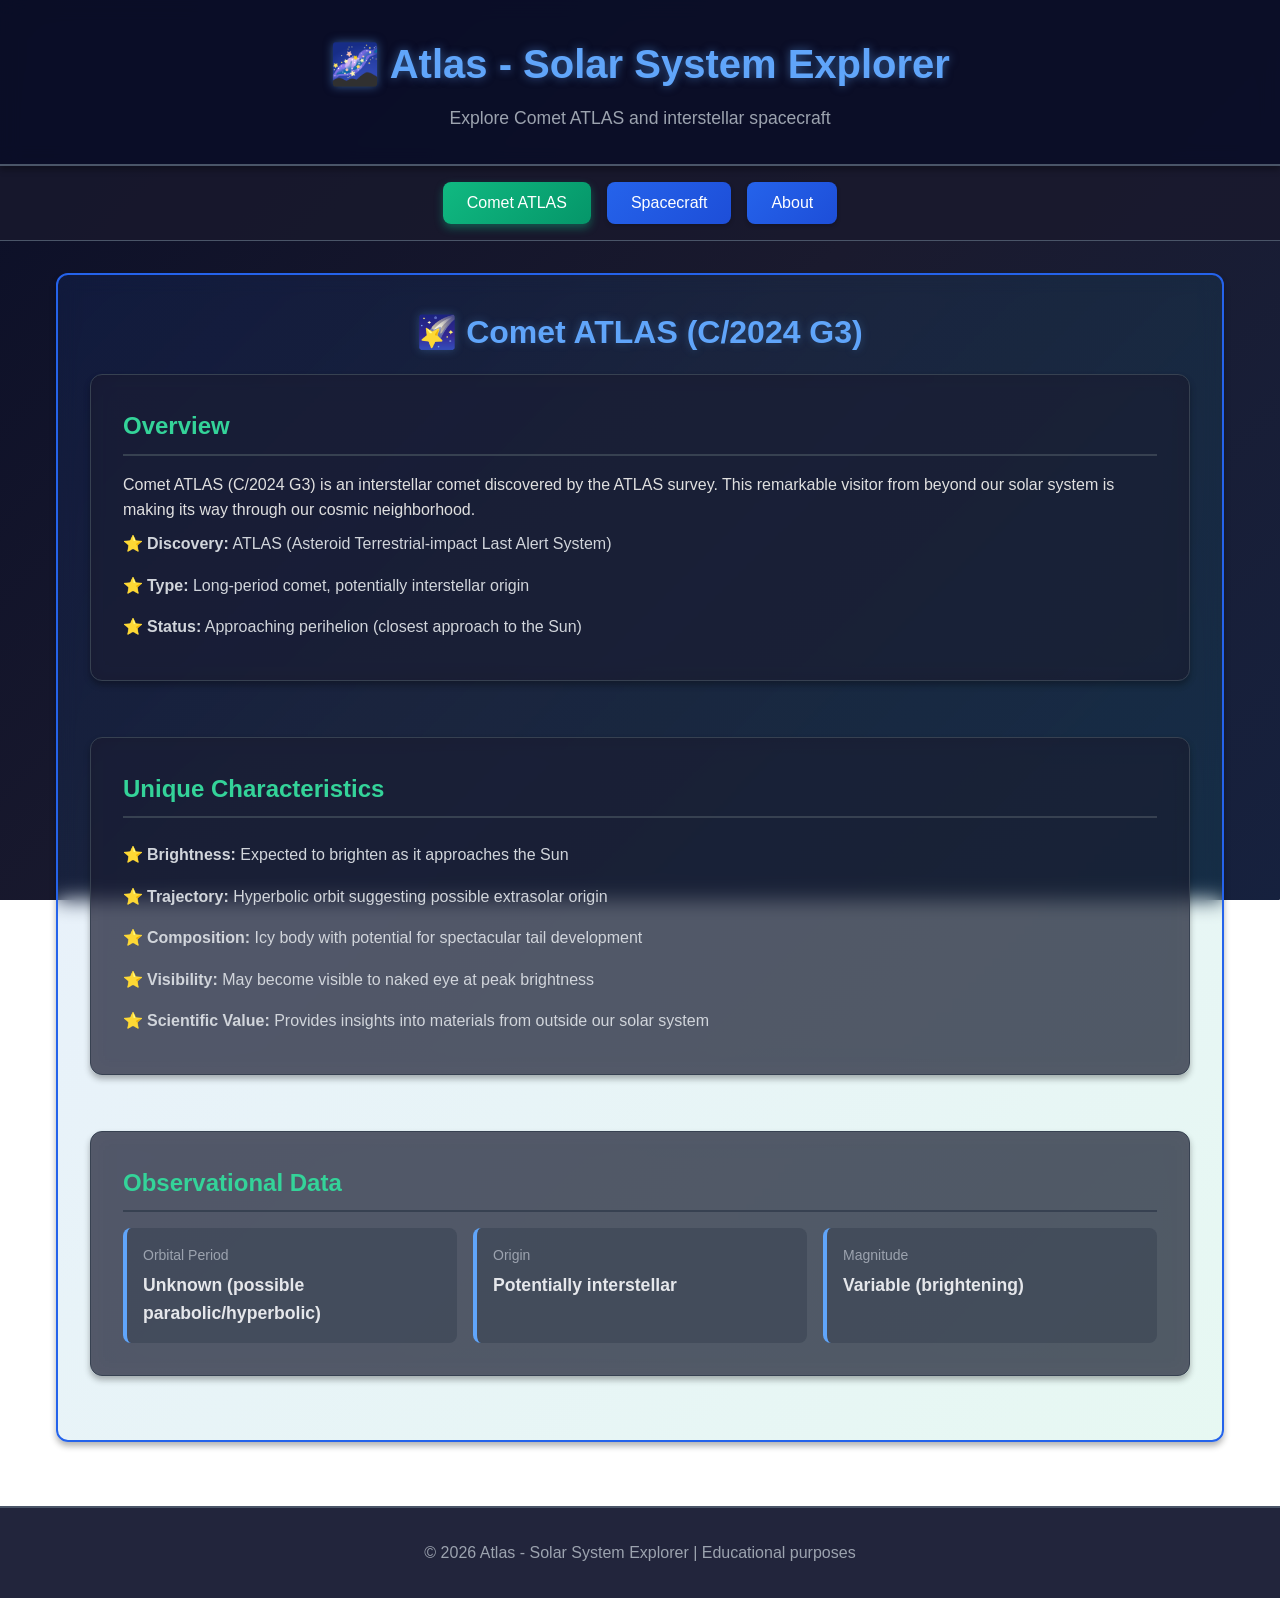
<file: index.html>
<!DOCTYPE html>
<html lang="en">
<head>
    <meta charset="UTF-8">
    <meta name="viewport" content="width=device-width, initial-scale=1.0">
    <title>Atlas - Solar System Explorer</title>
    <link rel="stylesheet" href="styles.css">
</head>
<body>
    <header>
        <h1>🌌 Atlas - Solar System Explorer</h1>
        <p>Explore Comet ATLAS and interstellar spacecraft</p>
    </header>

    <nav>
        <button class="nav-btn active" data-section="comet">Comet ATLAS</button>
        <button class="nav-btn" data-section="spacecraft">Spacecraft</button>
        <button class="nav-btn" data-section="about">About</button>
    </nav>

    <main>
        <!-- Comet ATLAS Section -->
        <section id="comet" class="content-section active">
            <div class="hero-card">
                <h2>🌠 Comet ATLAS (C/2024 G3)</h2>
                <div class="comet-info">
                    <div class="info-card">
                        <h3>Overview</h3>
                        <p>Comet ATLAS (C/2024 G3) is an interstellar comet discovered by the ATLAS survey. This remarkable visitor from beyond our solar system is making its way through our cosmic neighborhood.</p>
                        <ul class="feature-list">
                            <li><strong>Discovery:</strong> ATLAS (Asteroid Terrestrial-impact Last Alert System)</li>
                            <li><strong>Type:</strong> Long-period comet, potentially interstellar origin</li>
                            <li><strong>Status:</strong> Approaching perihelion (closest approach to the Sun)</li>
                        </ul>
                    </div>

                    <div class="info-card">
                        <h3>Unique Characteristics</h3>
                        <ul class="feature-list">
                            <li><strong>Brightness:</strong> Expected to brighten as it approaches the Sun</li>
                            <li><strong>Trajectory:</strong> Hyperbolic orbit suggesting possible extrasolar origin</li>
                            <li><strong>Composition:</strong> Icy body with potential for spectacular tail development</li>
                            <li><strong>Visibility:</strong> May become visible to naked eye at peak brightness</li>
                            <li><strong>Scientific Value:</strong> Provides insights into materials from outside our solar system</li>
                        </ul>
                    </div>

                    <div class="info-card">
                        <h3>Observational Data</h3>
                        <div class="data-grid">
                            <div class="data-item">
                                <span class="data-label">Orbital Period</span>
                                <span class="data-value">Unknown (possible parabolic/hyperbolic)</span>
                            </div>
                            <div class="data-item">
                                <span class="data-label">Origin</span>
                                <span class="data-value">Potentially interstellar</span>
                            </div>
                            <div class="data-item">
                                <span class="data-label">Magnitude</span>
                                <span class="data-value">Variable (brightening)</span>
                            </div>
                        </div>
                    </div>
                </div>
            </div>
        </section>

        <!-- Spacecraft Section -->
        <section id="spacecraft" class="content-section">
            <h2>🚀 Interplanetary Spacecraft & Probes</h2>
            <p class="section-intro">Humanity's ambassadors to the stars - spacecraft that have left or are leaving our solar system</p>
            
            <div class="spacecraft-grid">
                <div class="spacecraft-card">
                    <h3>🛰️ Voyager 1</h3>
                    <div class="spacecraft-details">
                        <p><strong>Status:</strong> <span class="status-active">Active - Interstellar Space</span></p>
                        <p><strong>Launch Date:</strong> September 5, 1977</p>
                        <p><strong>Distance from Earth:</strong> ~24 billion km (160+ AU)</p>
                        <p><strong>Current Status:</strong> First human-made object in interstellar space (crossed heliopause in 2012)</p>
                        <ul class="achievement-list">
                            <li>Explored Jupiter and Saturn</li>
                            <li>Carries Golden Record with sounds and images from Earth</li>
                            <li>Still transmitting data after 45+ years</li>
                            <li>Traveling at ~17 km/s relative to the Sun</li>
                        </ul>
                    </div>
                </div>

                <div class="spacecraft-card">
                    <h3>🛰️ Voyager 2</h3>
                    <div class="spacecraft-details">
                        <p><strong>Status:</strong> <span class="status-active">Active - Interstellar Space</span></p>
                        <p><strong>Launch Date:</strong> August 20, 1977</p>
                        <p><strong>Distance from Earth:</strong> ~20 billion km (134+ AU)</p>
                        <p><strong>Current Status:</strong> Second spacecraft in interstellar space (crossed heliopause in 2018)</p>
                        <ul class="achievement-list">
                            <li>Only spacecraft to visit Uranus and Neptune</li>
                            <li>Grand Tour of outer planets</li>
                            <li>Continues to send scientific data</li>
                            <li>Traveling at ~15.4 km/s relative to the Sun</li>
                        </ul>
                    </div>
                </div>

                <div class="spacecraft-card">
                    <h3>🛰️ Pioneer 10</h3>
                    <div class="spacecraft-details">
                        <p><strong>Status:</strong> <span class="status-inactive">Inactive - Beyond Solar System</span></p>
                        <p><strong>Launch Date:</strong> March 2, 1972</p>
                        <p><strong>Distance from Earth:</strong> ~130+ AU (estimated)</p>
                        <p><strong>Current Status:</strong> Last signal received in 2003, continuing outward journey</p>
                        <ul class="achievement-list">
                            <li>First spacecraft to traverse asteroid belt</li>
                            <li>First to obtain close-up images of Jupiter</li>
                            <li>Carries Pioneer plaque with human figures and Earth's location</li>
                            <li>Heading toward constellation Taurus</li>
                        </ul>
                    </div>
                </div>

                <div class="spacecraft-card">
                    <h3>🛰️ Pioneer 11</h3>
                    <div class="spacecraft-details">
                        <p><strong>Status:</strong> <span class="status-inactive">Inactive - Beyond Solar System</span></p>
                        <p><strong>Launch Date:</strong> April 5, 1973</p>
                        <p><strong>Distance from Earth:</strong> ~100+ AU (estimated)</p>
                        <p><strong>Current Status:</strong> Last signal received in 1995, continuing outward</p>
                        <ul class="achievement-list">
                            <li>First spacecraft to study Saturn</li>
                            <li>Also explored Jupiter</li>
                            <li>Discovered Saturn's F ring and new moon</li>
                            <li>Heading toward constellation Aquila</li>
                        </ul>
                    </div>
                </div>

                <div class="spacecraft-card">
                    <h3>🛰️ New Horizons</h3>
                    <div class="spacecraft-details">
                        <p><strong>Status:</strong> <span class="status-active">Active - Kuiper Belt</span></p>
                        <p><strong>Launch Date:</strong> January 19, 2006</p>
                        <p><strong>Distance from Earth:</strong> ~58+ AU</p>
                        <p><strong>Current Status:</strong> Exploring Kuiper Belt, will eventually leave solar system</p>
                        <ul class="achievement-list">
                            <li>First mission to Pluto (July 2015)</li>
                            <li>Explored Kuiper Belt Object Arrokoth (2019)</li>
                            <li>Fastest spacecraft ever launched from Earth</li>
                            <li>On trajectory to eventually enter interstellar space</li>
                        </ul>
                    </div>
                </div>

                <div class="spacecraft-card">
                    <h3>🛰️ Parker Solar Probe</h3>
                    <div class="spacecraft-details">
                        <p><strong>Status:</strong> <span class="status-active">Active - Inner Solar System</span></p>
                        <p><strong>Launch Date:</strong> August 12, 2018</p>
                        <p><strong>Mission:</strong> Study the Sun's corona</p>
                        <p><strong>Current Status:</strong> Making close approaches to the Sun</p>
                        <ul class="achievement-list">
                            <li>Fastest human-made object (430,000+ mph)</li>
                            <li>Closest spacecraft to the Sun</li>
                            <li>Studying solar wind and magnetic fields</li>
                            <li>Will make multiple solar flybys through 2025</li>
                        </ul>
                    </div>
                </div>
            </div>
        </section>

        <!-- About Section -->
        <section id="about" class="content-section">
            <h2>About Atlas</h2>
            <div class="info-card">
                <h3>About This Application</h3>
                <p>Atlas is an educational web application designed to showcase fascinating celestial objects and humanity's exploration of space.</p>
                
                <h3>Features</h3>
                <ul class="feature-list">
                    <li>Information about Comet ATLAS (C/2024 G3), an interstellar visitor</li>
                    <li>Details on spacecraft and probes exploring beyond our solar system</li>
                    <li>Interactive navigation between different sections</li>
                    <li>Real-time status updates on active missions</li>
                    <li>Educational content about space exploration</li>
                </ul>

                <h3>Data Sources</h3>
                <p>Information compiled from NASA, ESA, and other space agencies' publicly available data.</p>
            </div>
        </section>
    </main>

    <footer>
        <p>&copy; 2024 Atlas - Solar System Explorer | Educational purposes</p>
    </footer>

    <script src="script.js"></script>
</body>
</html>
</file>
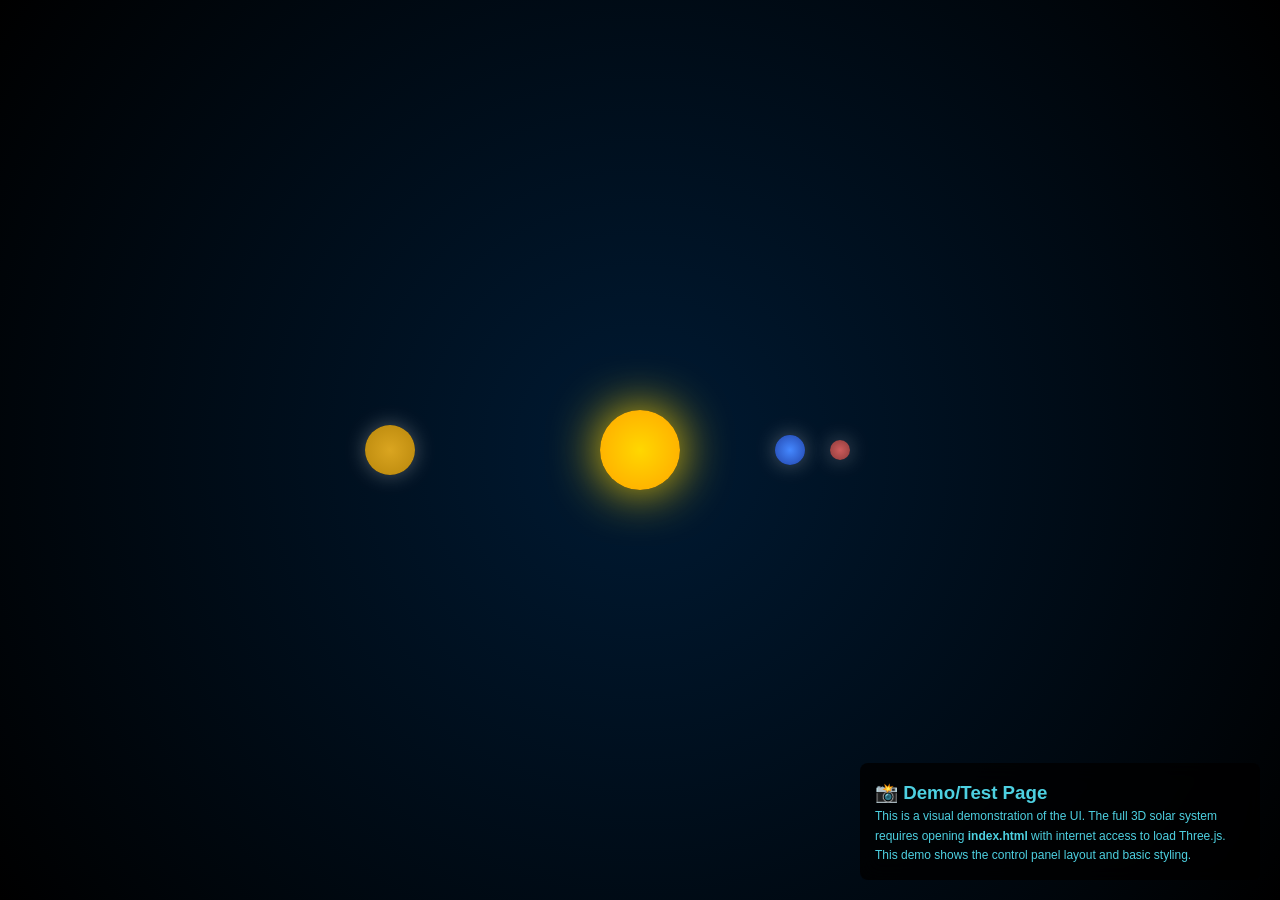
<file: demo.html>
<!DOCTYPE html>
<html lang="en">
<head>
    <meta charset="UTF-8">
    <meta name="viewport" content="width=device-width, initial-scale=1.0">
    <title>Atlas - Demo/Test Page</title>
    <link rel="stylesheet" href="styles.css">
    <style>
        #demo-canvas {
            position: fixed;
            top: 0;
            left: 0;
            width: 100%;
            height: 100%;
            z-index: 0;
            background: radial-gradient(circle at center, #001a33 0%, #000000 100%);
        }
        .demo-planet {
            position: absolute;
            border-radius: 50%;
            box-shadow: 0 0 20px rgba(255, 255, 255, 0.3);
        }
        .demo-sun {
            width: 80px;
            height: 80px;
            background: radial-gradient(circle, #FFD700, #FFA500);
            top: 50%;
            left: 50%;
            transform: translate(-50%, -50%);
            box-shadow: 0 0 50px #FFD700;
        }
        .demo-earth {
            width: 30px;
            height: 30px;
            background: radial-gradient(circle, #4488FF, #2244AA);
            top: 50%;
            left: calc(50% + 150px);
            transform: translate(-50%, -50%);
            animation: orbit 10s linear infinite;
        }
        .demo-mars {
            width: 20px;
            height: 20px;
            background: radial-gradient(circle, #CD5C5C, #8B3A3A);
            top: 50%;
            left: calc(50% + 200px);
            transform: translate(-50%, -50%);
            animation: orbit 15s linear infinite;
        }
        .demo-jupiter {
            width: 50px;
            height: 50px;
            background: radial-gradient(circle, #DAA520, #B8860B);
            top: 50%;
            left: calc(50% - 250px);
            transform: translate(-50%, -50%);
            animation: orbit 20s linear infinite;
        }
        @keyframes orbit {
            0% { transform: translate(-50%, -50%) rotate(0deg) translateX(0); }
            100% { transform: translate(-50%, -50%) rotate(360deg) translateX(0); }
        }
        #demo-note {
            position: fixed;
            bottom: 20px;
            right: 20px;
            background: rgba(0, 0, 0, 0.8);
            color: #4dd0e1;
            padding: 15px;
            border-radius: 8px;
            z-index: 200;
            max-width: 400px;
            backdrop-filter: blur(10px);
        }
    </style>
</head>
<body>
    <div id="demo-canvas">
        <div class="demo-planet demo-sun"></div>
        <div class="demo-planet demo-earth"></div>
        <div class="demo-planet demo-mars"></div>
        <div class="demo-planet demo-jupiter"></div>
    </div>

    <div id="info">
        <h1>Atlas - Solar System Explorer</h1>
        <p>Navigate through our solar system in 3D</p>
    </div>

    <div id="controls">
        <div class="control-section">
            <h3>Time Control</h3>
            <div class="time-controls">
                <label for="timeSlider">Time Scale:</label>
                <input type="range" id="timeSlider" min="-100" max="100" value="10" step="1">
                <span id="timeDisplay">10x</span>
            </div>
            <div class="date-controls">
                <label for="dateInput">Date:</label>
                <input type="date" id="dateInput">
                <button id="resetTime">Reset to Now</button>
            </div>
            <div id="currentDate">Current Date: October 26, 2025</div>
        </div>

        <div class="control-section">
            <h3>Display Options</h3>
            <div class="toggle-options">
                <label>
                    <input type="checkbox" id="togglePlanetLabels" checked>
                    Show Planet Labels
                </label>
                <label>
                    <input type="checkbox" id="toggleMoonLabels" checked>
                    Show Moon Labels
                </label>
                <label>
                    <input type="checkbox" id="toggleStarLabels" checked>
                    Show Star Labels
                </label>
                <label>
                    <input type="checkbox" id="toggleOrbits" checked>
                    Show Orbits
                </label>
                <label>
                    <input type="checkbox" id="toggleComets">
                    Show Comets
                </label>
            </div>
        </div>

        <div class="control-section">
            <h3>Legend</h3>
            <div id="legend">
                <div class="legend-item">
                    <div class="legend-color" style="background: #FFD700;"></div>
                    <span>Sun (Star)</span>
                </div>
                <div class="legend-item">
                    <div class="legend-color" style="background: #8B7355;"></div>
                    <span>Rocky Planets (Mercury, Venus, Earth, Mars)</span>
                </div>
                <div class="legend-item">
                    <div class="legend-color" style="background: #DAA520;"></div>
                    <span>Gas Giants (Jupiter, Saturn)</span>
                </div>
                <div class="legend-item">
                    <div class="legend-color" style="background: #4169E1;"></div>
                    <span>Ice Giants (Uranus, Neptune)</span>
                </div>
                <div class="legend-item">
                    <div class="legend-color" style="background: #C0C0C0;"></div>
                    <span>Moons</span>
                </div>
                <div class="legend-item">
                    <div class="legend-color" style="background: #87CEEB;"></div>
                    <span>Orbital Paths</span>
                </div>
            </div>
        </div>

        <div class="control-section">
            <h3>Camera Controls</h3>
            <p>Left Click + Drag: Rotate</p>
            <p>Right Click + Drag: Pan</p>
            <p>Scroll: Zoom</p>
            <button id="resetCamera">Reset Camera</button>
        </div>
    </div>

    <div id="demo-note">
        <h3 style="margin-top: 0; color: #4dd0e1;">📸 Demo/Test Page</h3>
        <p style="margin: 0; font-size: 12px;">
            This is a visual demonstration of the UI. The full 3D solar system 
            requires opening <strong>index.html</strong> with internet access to load Three.js.
            This demo shows the control panel layout and basic styling.
        </p>
    </div>

    <script>
        // Simple demo interactions
        document.getElementById('timeSlider').addEventListener('input', function(e) {
            const val = e.target.value;
            document.getElementById('timeDisplay').textContent = 
                val > 0 ? val + 'x' : val < 0 ? val + 'x (reverse)' : 'Paused';
        });

        document.getElementById('dateInput').value = new Date().toISOString().split('T')[0];
    </script>
</body>
</html>
</file>
<file: styles.css>
/* Reset and Base Styles */
* {
    margin: 0;
    padding: 0;
    box-sizing: border-box;
}

body {
    font-family: 'Segoe UI', Tahoma, Geneva, Verdana, sans-serif;
    line-height: 1.6;
    color: #e0e0e0;
    background: linear-gradient(135deg, #0a0e27 0%, #1a1a2e 50%, #16213e 100%);
    min-height: 100vh;
    background-attachment: fixed;
}

/* Header Styles */
header {
    background: rgba(10, 14, 39, 0.9);
    backdrop-filter: blur(10px);
    padding: 2rem 1rem;
    text-align: center;
    border-bottom: 2px solid #4a5568;
    box-shadow: 0 4px 6px rgba(0, 0, 0, 0.3);
}

header h1 {
    color: #60a5fa;
    font-size: 2.5rem;
    margin-bottom: 0.5rem;
    text-shadow: 0 0 10px rgba(96, 165, 250, 0.5);
}

header p {
    color: #9ca3af;
    font-size: 1.1rem;
}

/* Navigation */
nav {
    background: rgba(26, 26, 46, 0.8);
    padding: 1rem;
    display: flex;
    justify-content: center;
    gap: 1rem;
    flex-wrap: wrap;
    border-bottom: 1px solid #4a5568;
}

.nav-btn {
    background: linear-gradient(135deg, #2563eb 0%, #1d4ed8 100%);
    color: white;
    border: none;
    padding: 0.75rem 1.5rem;
    font-size: 1rem;
    border-radius: 8px;
    cursor: pointer;
    transition: all 0.3s ease;
    box-shadow: 0 2px 4px rgba(0, 0, 0, 0.2);
}

.nav-btn:hover {
    background: linear-gradient(135deg, #3b82f6 0%, #2563eb 100%);
    transform: translateY(-2px);
    box-shadow: 0 4px 8px rgba(37, 99, 235, 0.4);
}

.nav-btn.active {
    background: linear-gradient(135deg, #10b981 0%, #059669 100%);
    box-shadow: 0 4px 8px rgba(16, 185, 129, 0.4);
}

/* Main Content */
main {
    max-width: 1200px;
    margin: 2rem auto;
    padding: 0 1rem;
}

.content-section {
    display: none;
    animation: fadeIn 0.5s ease-in;
}

.content-section.active {
    display: block;
}

@keyframes fadeIn {
    from {
        opacity: 0;
        transform: translateY(20px);
    }
    to {
        opacity: 1;
        transform: translateY(0);
    }
}

/* Section Headers */
h2 {
    color: #60a5fa;
    font-size: 2rem;
    margin-bottom: 1rem;
    text-align: center;
    text-shadow: 0 0 10px rgba(96, 165, 250, 0.3);
}

.section-intro {
    text-align: center;
    font-size: 1.1rem;
    color: #9ca3af;
    margin-bottom: 2rem;
}

/* Cards */
.info-card, .hero-card {
    background: rgba(26, 26, 46, 0.7);
    backdrop-filter: blur(10px);
    border-radius: 12px;
    padding: 2rem;
    margin-bottom: 2rem;
    border: 1px solid #374151;
    box-shadow: 0 4px 6px rgba(0, 0, 0, 0.3);
}

.hero-card {
    background: linear-gradient(135deg, rgba(37, 99, 235, 0.1) 0%, rgba(16, 185, 129, 0.1) 100%);
    border: 2px solid #2563eb;
}

.info-card h3, .hero-card h3 {
    color: #34d399;
    font-size: 1.5rem;
    margin-bottom: 1rem;
    border-bottom: 2px solid #374151;
    padding-bottom: 0.5rem;
}

/* Comet Info */
.comet-info {
    display: grid;
    gap: 1.5rem;
}

/* Feature Lists */
.feature-list, .achievement-list {
    list-style: none;
    padding: 0;
}

.feature-list li, .achievement-list li {
    padding: 0.5rem 0;
    padding-left: 1.5rem;
    position: relative;
    color: #d1d5db;
}

.feature-list li::before {
    content: "⭐";
    position: absolute;
    left: 0;
}

.achievement-list li::before {
    content: "✓";
    position: absolute;
    left: 0;
    color: #34d399;
    font-weight: bold;
}

/* Data Grid */
.data-grid {
    display: grid;
    grid-template-columns: repeat(auto-fit, minmax(200px, 1fr));
    gap: 1rem;
    margin-top: 1rem;
}

.data-item {
    background: rgba(55, 65, 81, 0.5);
    padding: 1rem;
    border-radius: 8px;
    border-left: 4px solid #60a5fa;
}

.data-label {
    display: block;
    color: #9ca3af;
    font-size: 0.875rem;
    margin-bottom: 0.25rem;
}

.data-value {
    display: block;
    color: #e5e7eb;
    font-weight: bold;
    font-size: 1.1rem;
}

/* Spacecraft Grid */
.spacecraft-grid {
    display: grid;
    grid-template-columns: repeat(auto-fit, minmax(350px, 1fr));
    gap: 1.5rem;
    margin-top: 2rem;
}

.spacecraft-card {
    background: rgba(26, 26, 46, 0.7);
    backdrop-filter: blur(10px);
    border-radius: 12px;
    padding: 1.5rem;
    border: 1px solid #374151;
    transition: all 0.3s ease;
    box-shadow: 0 4px 6px rgba(0, 0, 0, 0.3);
}

.spacecraft-card:hover {
    transform: translateY(-5px);
    box-shadow: 0 8px 16px rgba(37, 99, 235, 0.3);
    border-color: #60a5fa;
}

.spacecraft-card h3 {
    color: #60a5fa;
    font-size: 1.3rem;
    margin-bottom: 1rem;
    border-bottom: 2px solid #374151;
    padding-bottom: 0.5rem;
}

.spacecraft-details p {
    margin-bottom: 0.5rem;
    color: #d1d5db;
}

.spacecraft-details strong {
    color: #9ca3af;
}

/* Status Badges */
.status-active {
    background: linear-gradient(135deg, #10b981 0%, #059669 100%);
    color: white;
    padding: 0.25rem 0.75rem;
    border-radius: 12px;
    font-size: 0.875rem;
    font-weight: bold;
    display: inline-block;
}

.status-inactive {
    background: linear-gradient(135deg, #6b7280 0%, #4b5563 100%);
    color: white;
    padding: 0.25rem 0.75rem;
    border-radius: 12px;
    font-size: 0.875rem;
    font-weight: bold;
    display: inline-block;
}

/* Footer */
footer {
    background: rgba(10, 14, 39, 0.9);
    color: #9ca3af;
    text-align: center;
    padding: 2rem 1rem;
    margin-top: 4rem;
    border-top: 2px solid #4a5568;
}

/* Responsive Design */
@media (max-width: 768px) {
    header h1 {
        font-size: 1.8rem;
    }

    h2 {
        font-size: 1.5rem;
    }

    .spacecraft-grid {
        grid-template-columns: 1fr;
    }

    .nav-btn {
        font-size: 0.9rem;
        padding: 0.6rem 1rem;
    }
}

@media (max-width: 480px) {
    header h1 {
        font-size: 1.5rem;
    }

    .data-grid {
        grid-template-columns: 1fr;
    }

    nav {
        padding: 0.5rem;
    }
}

/* Add some cosmic animation */
@keyframes twinkle {
    0%, 100% {
        opacity: 1;
    }
    50% {
        opacity: 0.5;
    }
}

body::before {
    content: "";
    position: fixed;
    top: 0;
    left: 0;
    width: 100%;
    height: 100%;
    background-image: 
        radial-gradient(2px 2px at 20% 30%, white, transparent),
        radial-gradient(2px 2px at 60% 70%, white, transparent),
        radial-gradient(1px 1px at 50% 50%, white, transparent),
        radial-gradient(1px 1px at 80% 10%, white, transparent),
        radial-gradient(2px 2px at 90% 60%, white, transparent),
        radial-gradient(1px 1px at 30% 80%, white, transparent);
    background-size: 200% 200%;
    animation: twinkle 3s ease-in-out infinite;
    pointer-events: none;
    z-index: -1;
}
</file>
